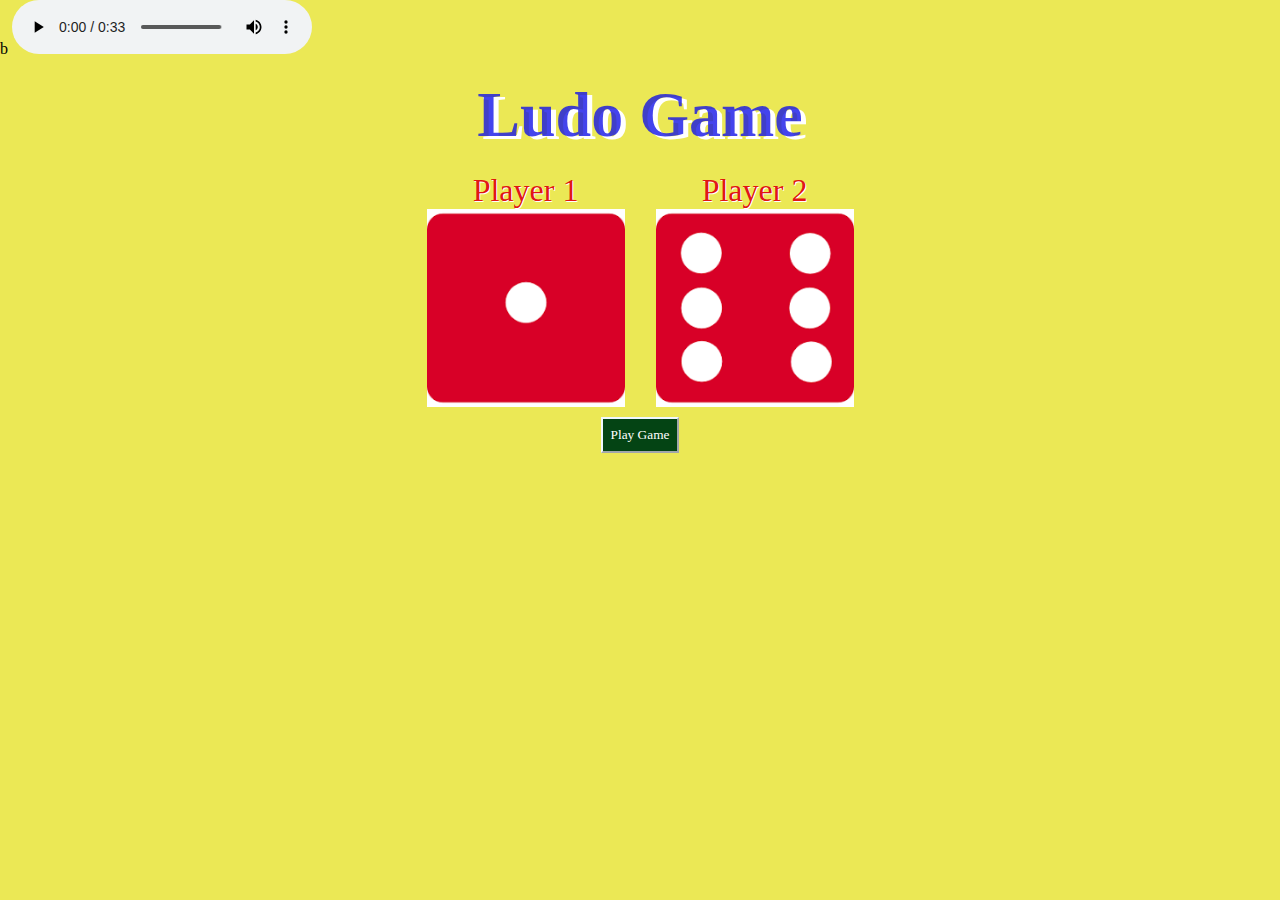
<file: Dice Game/index.html>
<!DOCTYPE html>
<html lang="en">
<head>
    <meta charset="UTF-8">
    <meta http-equiv="X-UA-Compatible" content="IE=edge">
    <meta name="viewport" content="width=device-width, initial-scale=1.0">
    <link rel="stylesheet" href="./assests/css/style.css">
    <title>Dice Game</title>
</head>
<body>
   b <audio src="./assests/background audio/Kgf Bgm.mp3" controls>
        </audio>
        
<center>
    <h1>Ludo Game</h1>
<div class="Dice">
    <p> Player 1</p>
    <img src="./assests/images/D1.png" id="check1">
</div>
<div class="Dice">
    <p> Player 2</p>
    <img src="./assests/images/D6.png" id="check2">
</div>

<div>
     <button onclick="LudoGame()">Play Game</button>
</div>
</div>

    <script src="./assests/js/app.js"></script>
</center>
</body> 
</html>
</file>
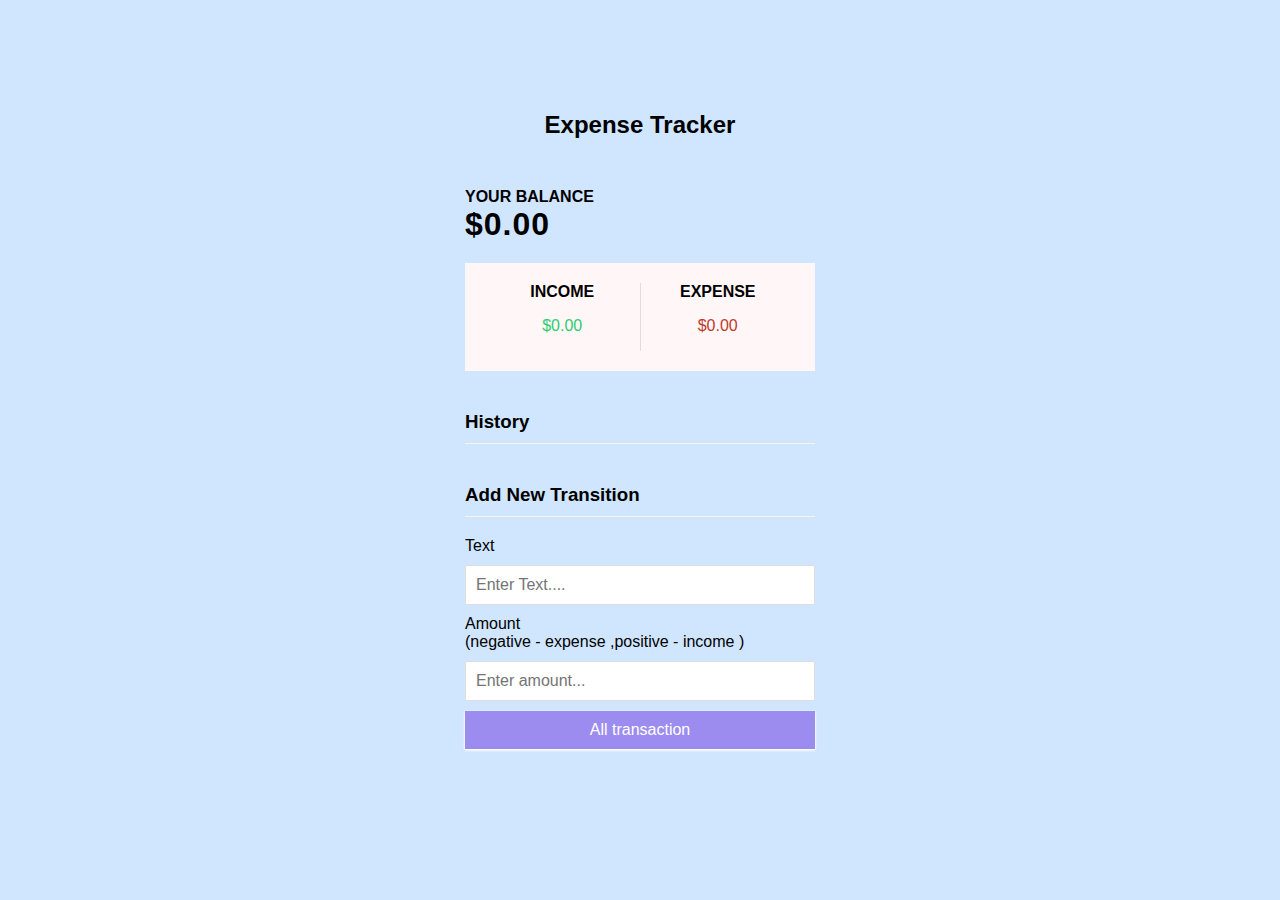
<file: Expence Tracker in java Script/index.html>
<!DOCTYPE html>
<html lang="en">
  <head>
    <meta charset="UTF-8" />
    <meta
      name="viewport"
      content="width=device-width, initial-scale=1.0"
    />
    <title>Expense Tracker</title>
    <link rel="stylesheet" href="style.css" />
  </head>
  <body>
    <h2>Expense Tracker</h2>
    <div class="container">
      <h4>Your Balance</h4>
      <h1 id="balance">$0.00</h1>
      <div class="inc-exp-container">
        <div>
          <h4>Income</h4>
          <p id="money-plus" class="money-plus">
            +$0.00
          </p>
        </div>
        <div>
          <h4>Expense</h4>
          <p id="money-minus" class="money-minus">
            -$0.00
          </p>
        </div>
      </div>

      <h3>History</h3>
      <ul id="list" class="list">
        <!-- <li class="minus">
          Cash <span>-$400</span
          ><button class="delete-btn">x</button>
        </li> -->
      </ul>
      <h3>Add New Transition</h3>
      <form id="form">
          <div class="form-control">
              <label for="text">Text</label>
              <input type="text" id="text" placeholder="Enter Text...."/>
          </div>
          <div class="form-control">
              <label for="amount">Amount <br> (negative - expense ,positive - income )</label>
              <input type="number" id="amount" placeholder="Enter amount..."> 
          </div>
          <button class="btn">All transaction</button>
      </form>
    </div>
    <!-- JavaYscript Project  -->
    <script src="script.js"></script>
  </body>
</html>
</file>
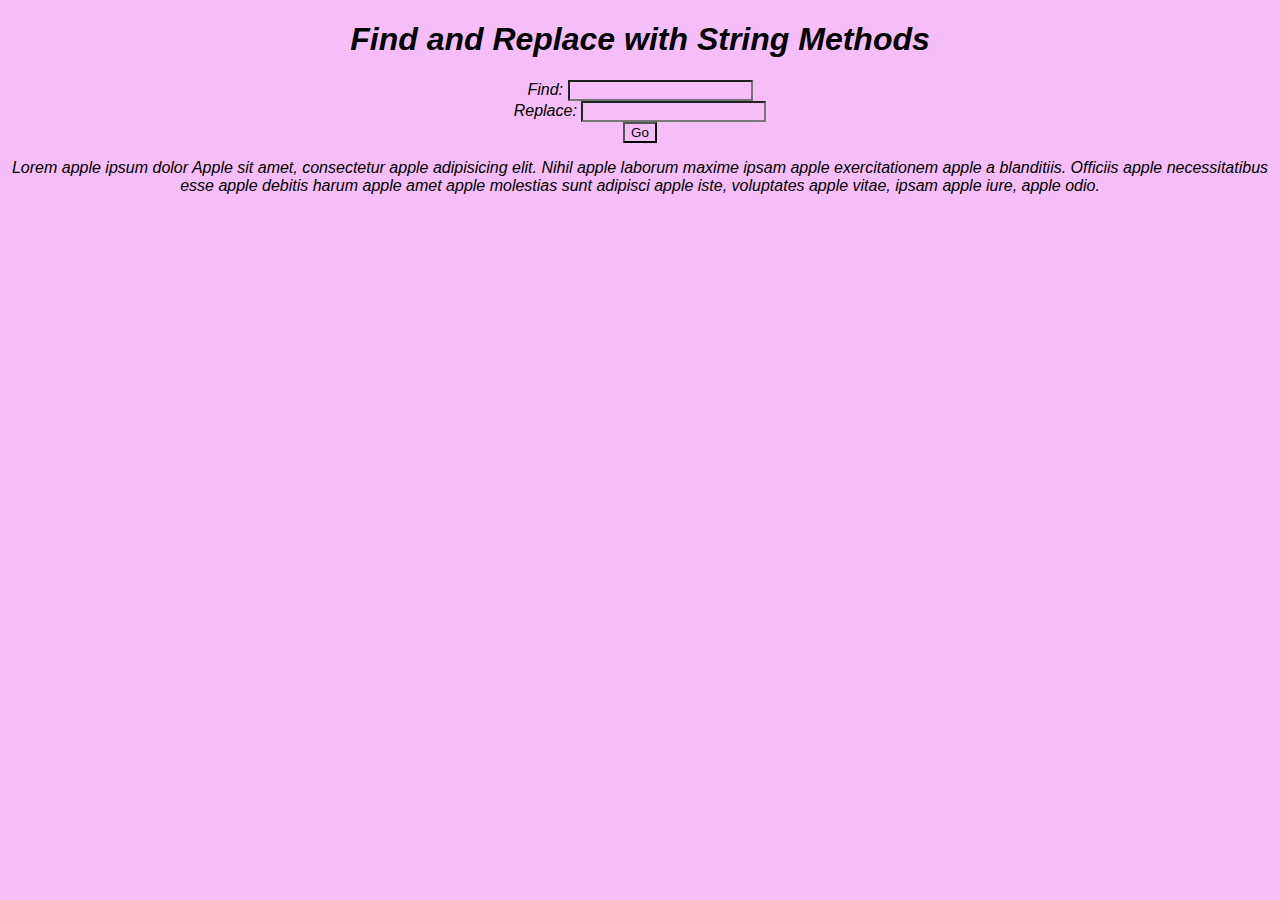
<file: Find And Replace Peragraph/index.html>
<!DOCTYPE html>
<html lang="en">
<head>
    <meta charset="UTF-8">
    <link rel="stylesheet" href="style.css">
    <title>Find and Replace with String Methods</title>

 
</head>
<body> <center>
    <i>
    <header>
        <h1>Find and Replace with String Methods</h1>
    </header>
    <main>
        <form action="#" method="post">
            <div>
                <label for="find">Find: </label>
                <input type="text" id="find" />
            </div>
            <div>
                <label for="replace">Replace: </label>
                <input type="text" id="replace" />
            </div>
            <div>
                <button id="btnSearch">Go</button>
            </div>
        </form>
        <p class="target"> Lorem apple ipsum dolor Apple sit amet, consectetur apple adipisicing elit. Nihil apple laborum maxime ipsam apple exercitationem apple a blanditiis. Officiis apple necessitatibus esse apple debitis harum apple amet apple molestias sunt adipisci apple iste, voluptates apple vitae, ipsam apple iure, apple odio.</p>
    </main>
</i> </center>
  <script src="app.js"></script>
</body>
</html>
</file>
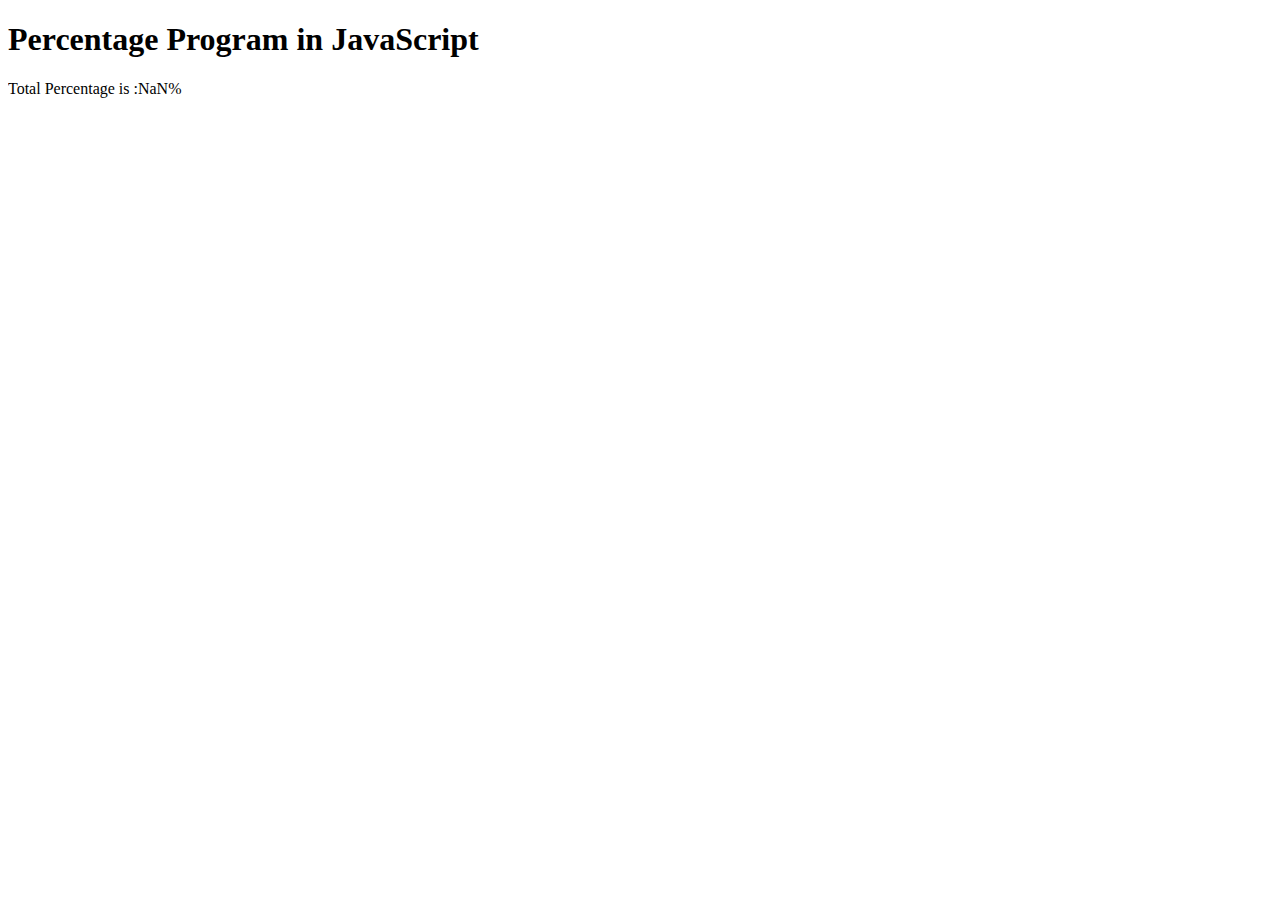
<file: Percentile Calculator and Result Sheet/index.html>
<!DOCTYPE html>
<html lang="en">
<head>
    <meta charset="UTF-8">
    <meta http-equiv="X-UA-Compatible" content="IE=edge">
    <meta name="viewport" content="width=device-width, initial-scale=1.0">
    <title>Percentile calculator and Result Sheet
<link rel="stylesheet" href="./assets/css/style.css">
    </title>
</head>
<body>
    
		<h1>  Percentage Program in JavaScript </h1>
	
<script src="./assets/js/app.js"></script>
</body>
</html>
</file>
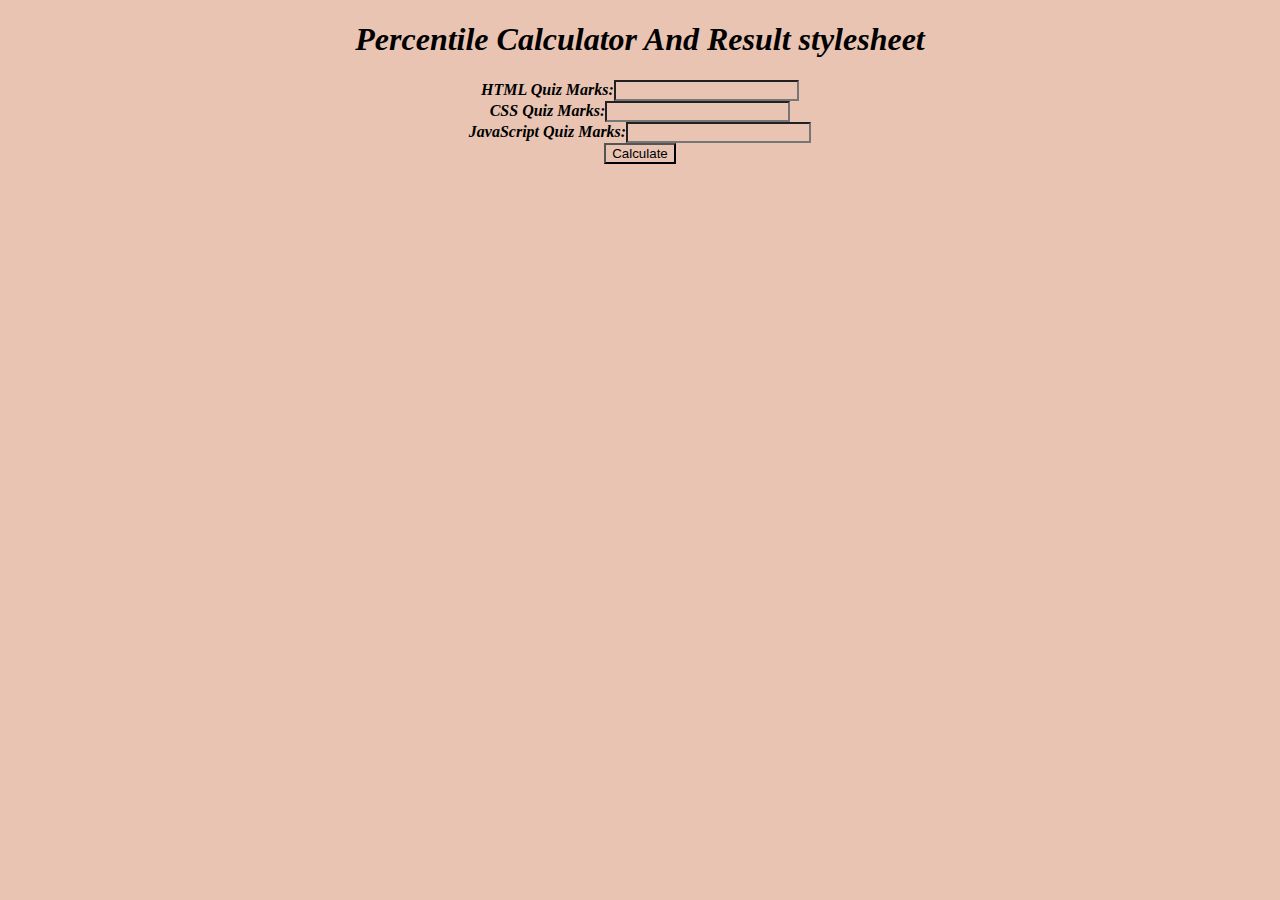
<file: Percentile Calculator And Result stylesheet/index.html>
<!DOCTYPE html>
<html lang="en">
<head>
    <meta charset="UTF-8">
    <meta http-equiv="X-UA-Compatible" content="IE=edge">
    <meta name="viewport" content="width=device-width, initial-scale=1.0">
    <link rel="stylesheet" href="./style.css">
    <title>Document</title>
</head>
<body>
    <i> <center>
    
    <h1>  Percentile Calculator And Result stylesheet </h1>

        <form name="form1">
        <b>HTML Quiz Marks:</b><INPUT type="textbox" name="txtNum1"> </br>
        <b>CSS Quiz Marks:</b><INPUT type="textbox" name="txtNum2"> </br>
        <b>JavaScript Quiz Marks:</b><INPUT type="textbox" name="txtNum3"> </br>
           
        <INPUT type="button" Value="Calculate" onClick='Calculate()'>
        </form>
    </i> </center>
<script src="./app.js"></script>
</body>
</html>
</file>
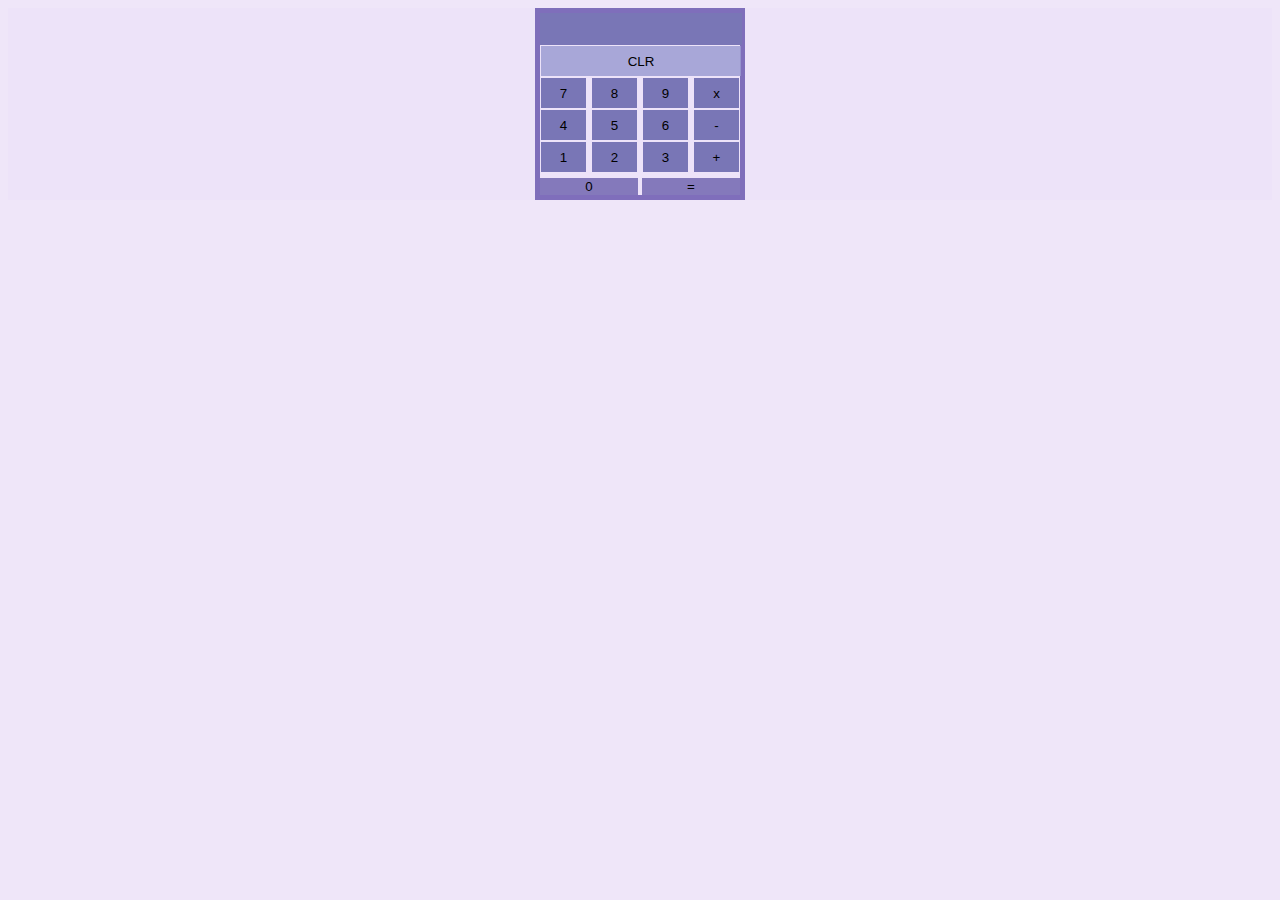
<file: simple calculator/index.html>
<!DOCTYPE html>
<html lang="en">
<head>
    <meta charset="UTF-8">
    <meta http-equiv="X-UA-Compatible" content="IE=edge">
    <meta name="viewport" content="width=device-width, initial-scale=1.0">

    <!-- stylesheet -->
    <link rel="stylesheet" href="./assist/stylesheet/style.css">
    <title>Simple Calculator</title>

</head>
<body>
<div class="main"> 
<div> 
   <input id="result" class="result" type="text">
</div>
<div> <button class="clearBtn" onclick="clearResult()">CLR</button></div>
<div> 
    <button class="btn" onclick="getnumber('7')">7</button>
    <button class="btn" onclick="getnumber('8')">8</button>
    <button class="btn" onclick="getnumber('9')">9</button>
    <button class="btn" onclick="getnumber('*')">x</button> 
</div>
<div> 
    <button class="btn" onclick="getnumber('4')">4</button>
    <button class="btn" onclick="getnumber('5')">5</button>
    <button class="btn" onclick="getnumber('6')">6</button>
    <button class="btn" onclick="getnumber('-')">-</button> 
</div>
<div> 
    <button class="btn" onclick="getnumber('1')">1</button>
    <button class="btn" onclick="getnumber('2')">2</button>
    <button class="btn" onclick="getnumber('3')">3</button>
    <button class="btn" onclick="getnumber('+')">+</button> 
</div>
<div> 
    <button class="halfBtn" onclick="getnumber('0')">0</button>
   

    <button class="halfBtn" onclick="getResult()">=</button>
</div>
</div>











    <!-- Javascript -->
    <script src="./assist/app.js"></script>
</body>
</html>
</file>
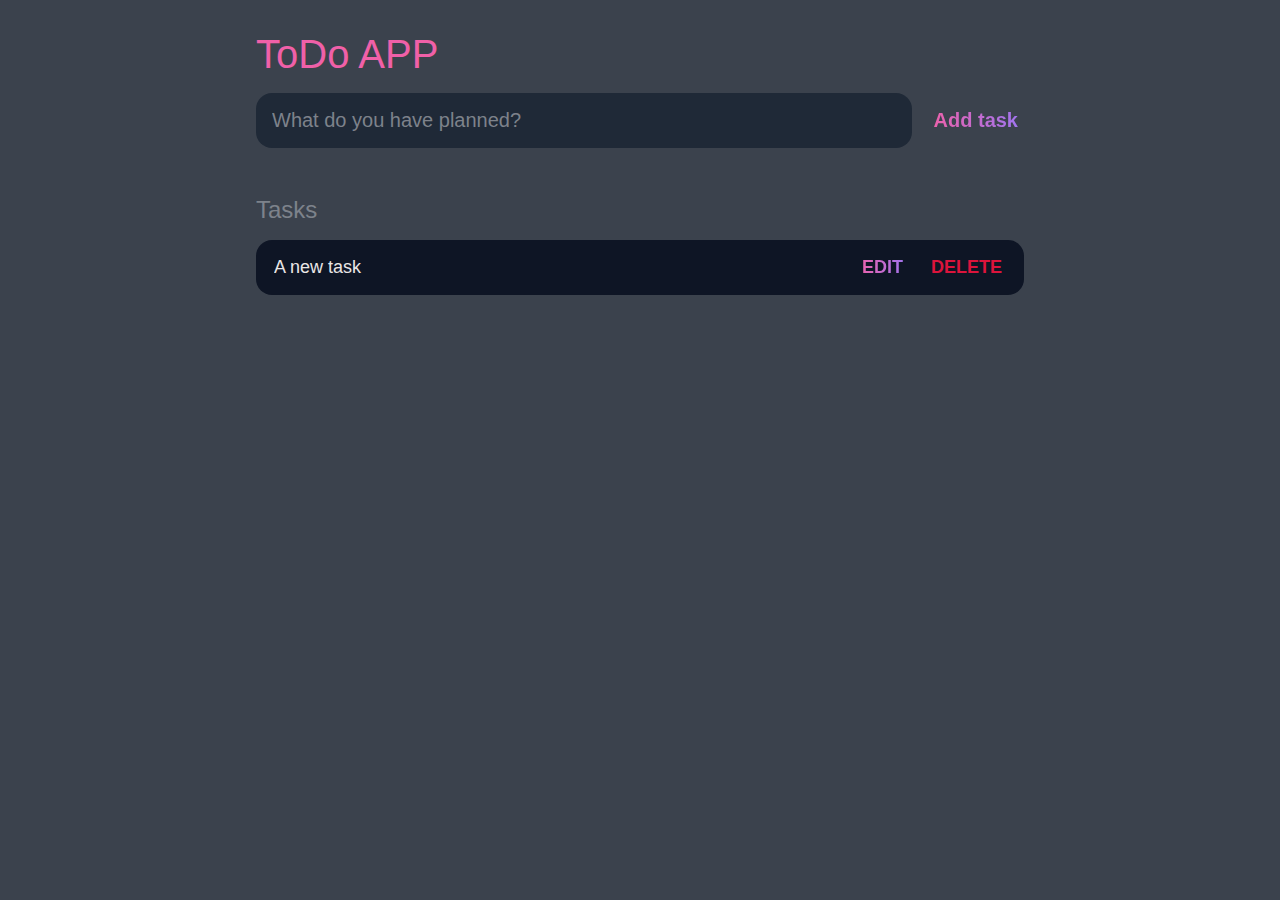
<file: To Do APP/index.html>
<!DOCTYPE html>
<html lang="en">
<head>
    <meta charset="UTF-8">
    <meta http-equiv="X-UA-Compatible" content="IE=edge">
    <meta name="viewport" content="width=device-width, initial-scale=1.0">
    <!-- css -->
    <link rel="stylesheet" href="./assets/css/style.css">
    <title>ToDo APP</title>

</head>
<body>
 
    
	<header>
		<h1>ToDo APP</h1>
		<form id="new-task-form">
			<input 
				type="text" 
				name="new-task-input" 
				id="new-task-input" 
				placeholder="What do you have planned?" />
			<input 
				type="submit"
				id="new-task-submit" 
				value="Add task" />
		</form>
	</header>
	<main>
		<section class="task-list">
			<h2>Tasks</h2>

			<div id="tasks">

				<div class="task">
					<div class="content">
						<input 
							type="text" 
							class="text" 
							value="A new task"
							readonly>
					</div>
					<div class="actions">
						<button class="edit">Edit</button>
						<button class="delete">Delete</button>
					</div>
				</div>

			</div>
		</section>
	</main>



    <!-- javaScript -->
    <script src="./assets/js/app.js"></script>
</body>
</html>
</file>
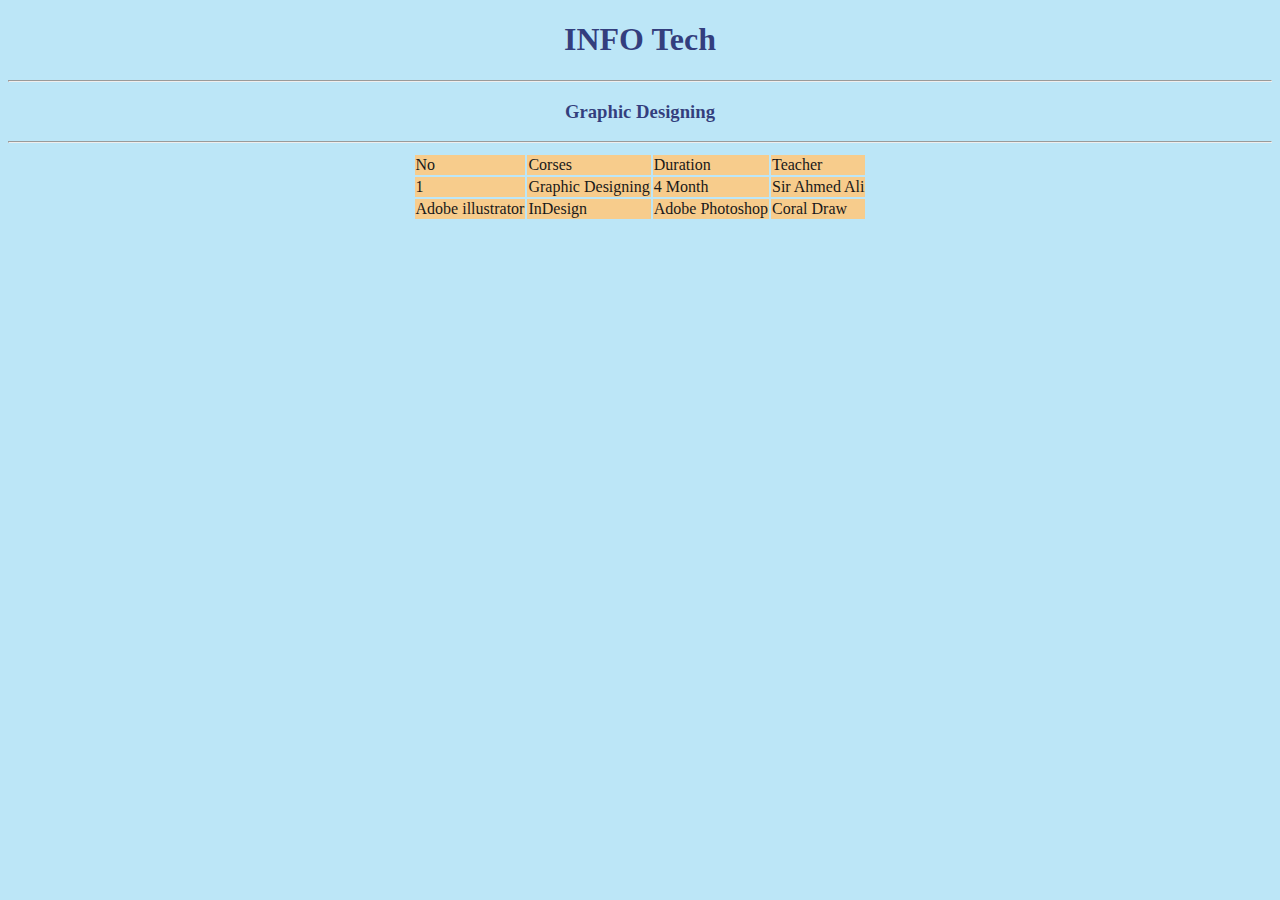
<file: Foam Submission/script/GraphicDesigning.html>
<!DOCTYPE html>
<html lang="en">
<head>
   
    <title> GraphicDesigning</title>
    <link rel="stylesheet" href="stylesheet.css">
    <style> .result <padding:1px solid black;
    boder-collapse:> 
    </style>
</head>
<body>
    

    <h1> <center> INFO Tech</center></h1> <hr>
    <h3> <center> Graphic Designing</center></h3> <hr>

<table widht=80% align=center> 
    <tr> 

      
     
    </tr>
    <td>No</td>
    <td>Corses</td>
    <td>Duration</td>
    <td>Teacher</td>
</tr>




    <TR>
        <TD>1</TD>
      <TD> Graphic Designing</TD>
      <TD>4 Month</TD>
      <TD>Sir Ahmed Ali</TD>
      </TR>
        

      <TR>
        <TD>Adobe illustrator</TD>
      <TD> InDesign</TD>
      <TD> Adobe Photoshop</TD>
      <TD> Coral Draw</TD>
      
      </TR>
            
        </body>
</html>
</file>
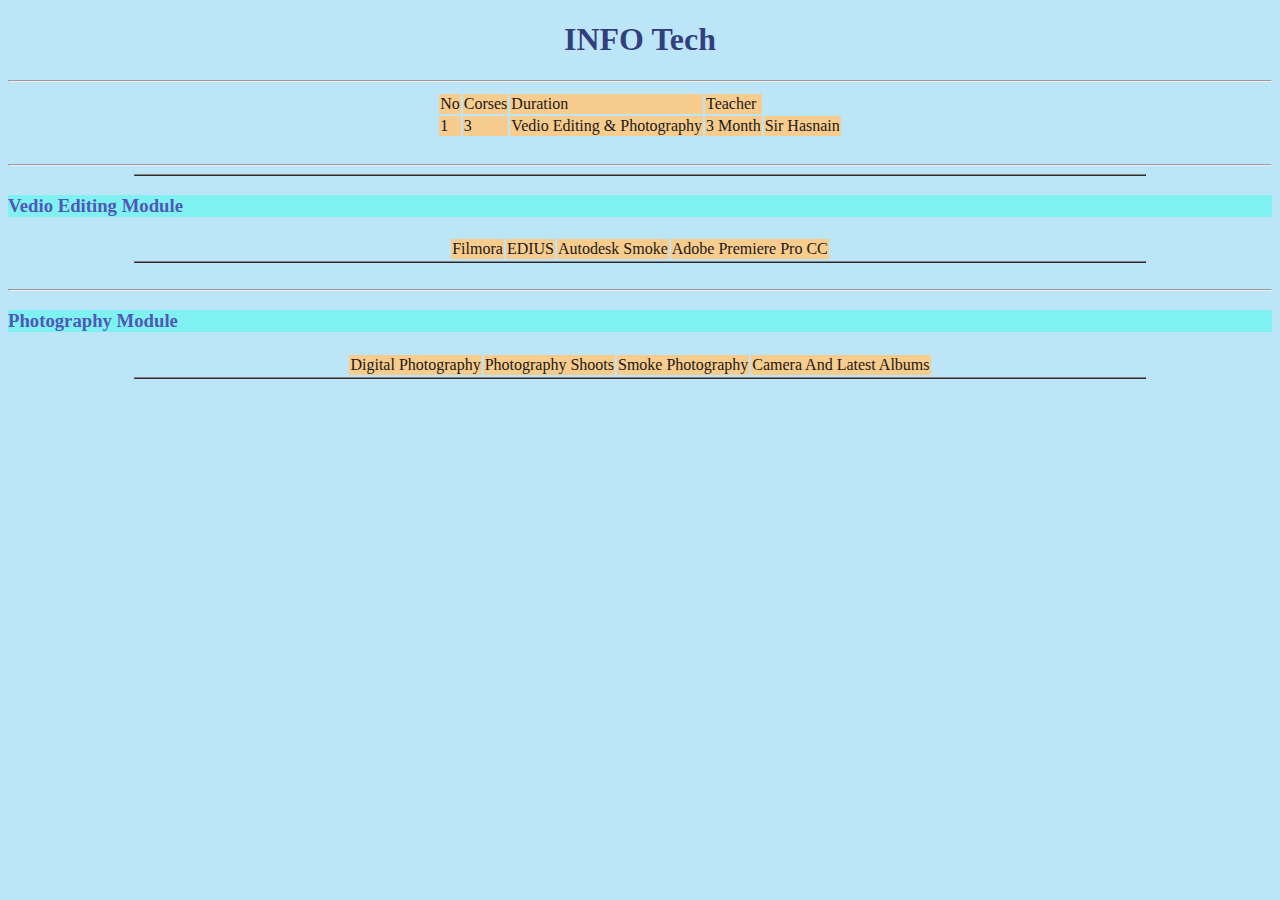
<file: Foam Submission/script/Vedio Editing & Photography.html>
<!DOCTYPE html>
<html lang="en">
<head>
   
    <title> Result of Student 01</title>
    <link rel="stylesheet" href="stylesheet.css">
    <style> .result <padding:1px solid black;
    boder-collapse:> 
    </style>
</head>
<body>
    
 
    <h1> <center> INFO Tech</center></h1> <hr>


<table widht=80% align=center> 
    <tr> 

      
     
    </tr>
    <td>No</td>
    <td>Corses</td>
    <td>Duration</td>
    <td>Teacher</td>
</tr>




    <TR>
        <TD>1</TD>
        <TD>3</TD>
      <TD> Vedio Editing & Photography</TD>
      <TD>3 Month</TD>
      <TD>Sir Hasnain</TD>
      </TR>
        



  

<table WIDTH=80% align=CENTER border="1" class="RESULT">


    <br> <hr>
    <table widht=80% align=center> 
    <tr> 

      
     
    </tr>
  




<h3>Vedio Editing Module</h3>
      <TR>
        <TD> Filmora</TD>
      <TD>EDIUS </TD>
      <TD> Autodesk Smoke</TD>
      <TD> Adobe Premiere Pro CC </TD>
      
      </TR>

<table WIDTH=80% align=CENTER border="1" class="RESULT"></table>




<br> <hr>
    <table widht=80% align=center> 
    <tr> 

      
     
    </tr>
  




<h3> Photography Module</h3>
      <TR>
        <TD> Digital Photography</TD>
      <TD>Photography Shoots</TD>
      <TD>  Smoke Photography</TD>
      <TD>Camera And Latest Albums </TD>
      
      </TR>

<table WIDTH=80% align=CENTER border="1" class="RESULT"></table>

</body>
</html>
</file>
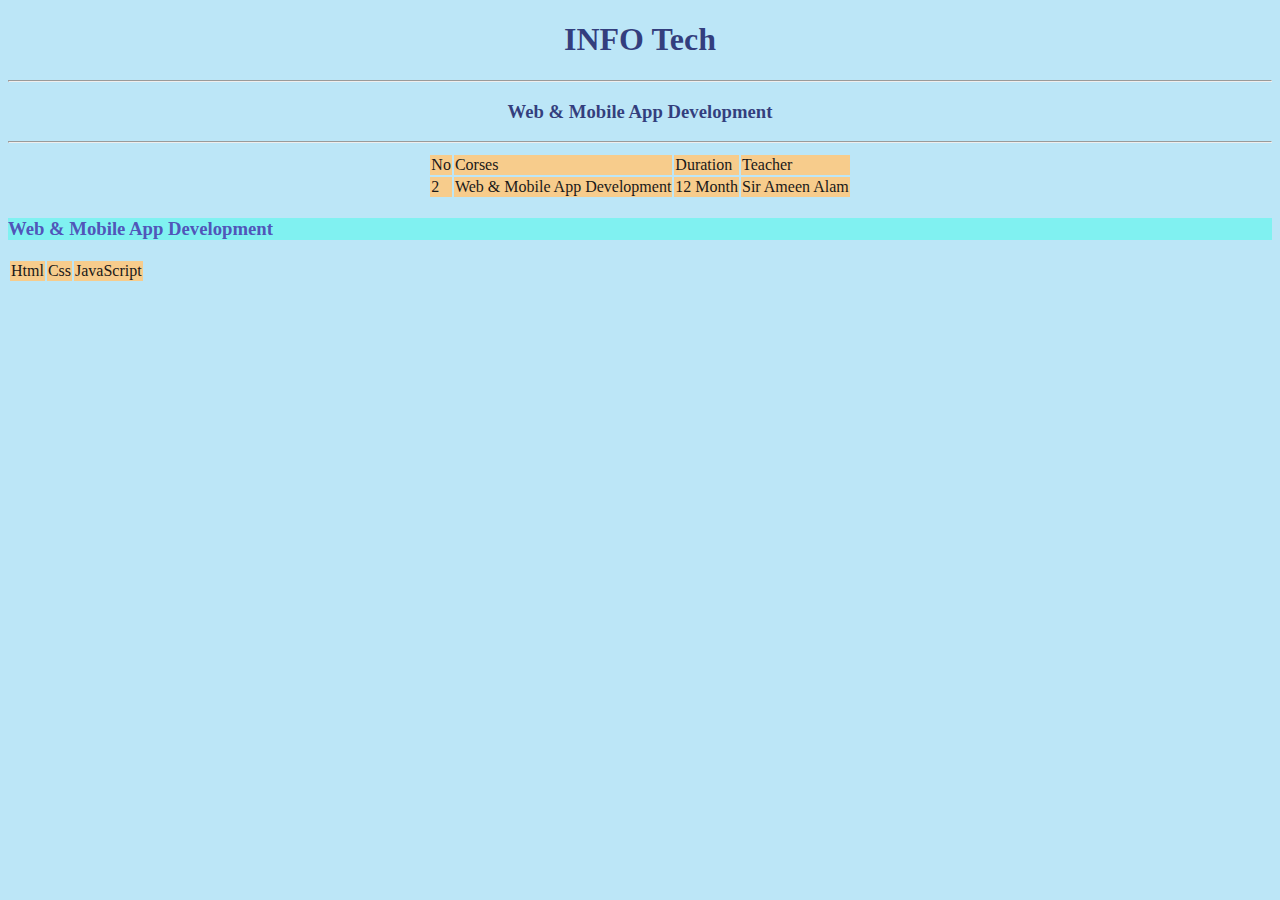
<file: Foam Submission/script/Web & Mobile App Development.html>
<!DOCTYPE html>
<html lang="en">
<head>
   
    <title> Result of Student 01</title>
    <link rel="stylesheet" href="stylesheet.css">
    <style> .result <padding:1px solid black;
    boder-collapse:> 
    </style>
</head>
<body>
    
  
    <h1> <center> INFO Tech</center></h1> <hr>
    <h3> <center> Web & Mobile App Development</center></h3> <hr>

<table widht=80% align=center> 
    <tr> 

      
     
    </tr>
    <td>No</td>
    <td>Corses</td>
    <td>Duration</td>
    <td>Teacher</td>
</tr>




    <TR>
        <TD>2</TD>
      <TD> Web & Mobile App Development </TD>
      <TD>12 Month</TD>
      <TD>Sir Ameen Alam</TD>
      </TR>
        
     
            </table>


            <table> <h3>Web & Mobile App Development</h3>
      <TR>
         <TD>Html</TD>
        <TD>Css</TD>
        <TD> JavaScript</TD>
     
      
      </TR></table>
            </body>
            </html>
</file>
<file: Dice Game/assests/css/style.css>
*{
    margin: 0;
    padding: 0;
    font-family:Georgia, 'Times New Roman', Times, serif;
}

body{
    background-color: rgb(235, 232, 85);

}
.container{
    width: 5%;
    margin: auto;
    text-align: center;
}
.Dice{
    text-align: center;
    display: inline-block;
}
h1{
    margin: 20px;
    text-shadow: 5px 3px white;
    font-size: 4rem;
    color:  rgba(18, 18, 231, 0.788);
}
p{
    font-size: 2rem;
    color: rgba(224, 8, 8, 0.966);
    text-shadow: 1px 1px white;
}
button{
    margin: 6px;
    padding: 8px;
    border-color: aliceblue;
    color:white;
    background-color: rgb(4, 68, 20);
}
img{
    width: 88%;
}
</file>
<file: Expence Tracker in java Script/style.css>
:root {
    --box-shadow: 0 1px 3px rgb(255, 255, 255),
      0 1px 2px rgb(255, 255, 255);
  }
  
  * {
    box-sizing: border-box;
  }
  
  body {
    background-color: #cee5fff5;
    display: flex;
    flex-direction: column;
    align-items: center;
    justify-content: center;
    min-height: 100vh;
    margin: 0;
    font-family: -apple-system, BlinkMacSystemFont,
      "Segoe UI", Roboto, Oxygen, Ubuntu, Cantarell,
      "Open Sans", "Helvetica Neue", sans-serif;
  }
  
  .container {
    margin: 30px auto;
    width: 350px;
  }
  
  h1 {
    letter-spacing: 1px;
    margin: 0;
  }
  
  h3 {
    border-bottom: 1px solid rgb(255, 239, 239);
    padding-bottom: 10px;
    margin: 40px 0 10px;
  }
  
  h4 {
    margin: 0;
    text-transform: uppercase;
  }
  
  .inc-exp-container {
    background-color: rgb(255, 247, 247);
    box-shadow: var(--box--shadow);
    padding: 20px;
    display: flex;
    justify-content: center;
    margin: 20px 0;
  }
  
  .inc-exp-container > div {
    flex: 1;
    text-align: center;
  }
  
  .inc-exp-container > div:first-of-type {
    border-right: 1px solid #dedede;
  }
  
  .money {
    font-size: 2;
    letter-spacing: 1px;
    margin: 5px 0;
  }
  .money-plus {
    color: #2ecc71;
  }
  
  .money-minus {
    color: #c0392b;
  }
  
  label {
    display: inline-block;
    margin: 10px 0;
  }
  
  input[type="text"],
  input[type="number"] {
    border: 1px solid #dedede;
    border-radius: 2px;
    display: block;
    font-size: 16px;
    padding: 10px;
    width: 100%;
  }
  
  .btn {
    cursor: pointer;
    background-color: #9d8cf0;
    box-shadow: var(--box-shadow);
    color: #fff;
    border: 0;
    display: block;
    font-size: 16px;
    margin: 10px 0 30px;
    padding: 10px;
    width: 100%;
  }
  
  .btn:focus,
  .delete-btn:focus {
    outline: 0;
  }
  
  .list {
    list-style-type: none;
    padding: 0;
    margin-bottom: 40px;
  }
  
  .list li {
    background-color: #fff;
    box-shadow: var(--box--shadow);
    color: rgb(255, 255, 255);
    display: flex;
    justify-content: space-between;
    position: relative;
    padding: 10px;
    margin: 10px 0;
  }
  
  .list li.plus {
    border-right: 5px solid #2ecc71;
  }
  
  .list li.minus {
    border-right: 5px solid #c0392b;
  }
  
  .delete-btn {
    cursor: pointer;
    background-color: #e74c3c;
    border: 0;
    color: #fff;
    font-size: 20px;
    line-height: 20px;
    padding: 2px 5px;
    position: absolute;
    top: 50%;
    left: 0;
    transform: translate(-100%, -50%);
    opacity: 0;
    transition: opacity 0.3s ease;
  }
  
  .list li:hover .delete-btn {
    opacity: 1;
  }
</file>
<file: Find And Replace Peragraph/style.css>
*{
    background-color: rgb(246, 190, 248);
 font-family: 'Lucida Sans', 'Lucida Sans Regular', 'Lucida Grande', 'Lucida Sans Unicode', Geneva, Verdana, sans-serif;

}
</file>
<file: Percentile Calculator and Result Sheet/assets/css/style.css>
body , h1{
   font-style: italic;

}
</file>
<file: Percentile Calculator And Result stylesheet/style.css>
*{
    background-color: rgb(233, 196, 179);
}
</file>
<file: simple calculator/assist/stylesheet/style.css>
*{
    background-color: rgba(237, 226, 248, 0.87);
}
.main{
    border: 5px solid rgb(127, 110, 187);
    width: 200px;
    margin: 0 auto;
}
.result{
    width: 99%;
    height: 30px;
    background-color: rgb(121, 118, 182) ;
    color:#fff;
 border: none;

}
.clearBtn{
    width:100%;
    height: 30px;
    margin: 1px;
    background-color: rgba(155, 155, 209, 0.836);
    border: none;

}
.btn{
    background-color:rgb(121, 118, 182);
    width: 45px;
    height: 30px;
    margin: 1px;
    border: none;
}
.halfBtn{
    background-color: rgb(132, 121, 187);
    width: 98px;
    margin-top: 5px;
    border: none;
}
</file>
<file: To Do APP/assets/css/style.css>
:root {
	--dark: #3b424d;
	--darker: #1F2937;
	--darkest: #0e1525;
	--grey: #7d828b;
	--pink: #f060a8;
	--purple: #9c76f3;
	--light: rgb(233, 230, 230);
}



* {
	margin: 0;
	box-sizing: border-box;
	font-family: "Fira sans", sans-serif;
}

body {
	display: flex;
	flex-direction: column;
	min-height: 100vh;
	color: #FFF;
	background-color: var(--dark);
}

header {
	padding: 2rem 1rem;
	max-width: 800px;
	width: 100%;
	margin: 0 auto;
}

header h1{ 
	font-size: 2.5rem;
	font-weight: 300;
	color: var(--pink);
	margin-bottom: 1rem;
}

#new-task-form {
	display: flex;;
}

input, button {
	appearance: none;
	border: none;
	outline: none;
	background: none;
}

#new-task-input {
	flex: 1 1 0%;
	background-color: var(--darker);
	padding: 1rem;
	border-radius: 1rem;
	margin-right: 1rem;
	color: var(--light);
	font-size: 1.25rem;
}

#new-task-input::placeholder {
	color: var(--grey);
}

#new-task-submit {
	color: var(--pink);
	font-size: 1.25rem;
	font-weight: 700;
	background-image: linear-gradient(to right, var(--pink), var(--purple));
	-webkit-background-clip: text;
	-webkit-text-fill-color: transparent;
	cursor: pointer;
	transition: 0.4s;
}

#new-task-submit:hover {
	opacity: 0.8;
}

#new-task-submit:active {
	opacity: 0.6;
}

main {
	flex: 1 1 0%;
	max-width: 800px;
	width: 100%;
	margin: 0 auto;
}

.task-list {
	padding: 1rem;
}

.task-list h2 {
	font-size: 1.5rem;
	font-weight: 300;
	color: var(--grey);
	margin-bottom: 1rem;
}

#tasks .task {
	display: flex;
	justify-content: space-between;
	background-color: var(--darkest);
	padding: 1rem;
	border-radius: 1rem;
	margin-bottom: 1rem;
}

.task .content {
	flex: 1 1 0%;
}

.task .content .text {
	color: var(--light);
	font-size: 1.125rem;
	width: 100%;
	display: block;
	transition: 0.4s;
}

.task .content .text:not(:read-only) {
	color: var(--pink);
}

.task .actions {
	display: flex;
	margin: 0 -0.5rem;
}

.task .actions button {
	cursor: pointer;
	margin: 0 0.5rem;
	font-size: 1.125rem;
	font-weight: 700;
	text-transform: uppercase;
	transition: 0.4s;
}

.task .actions button:hover {
	opacity: 0.8;
}

.task .actions button:active {
	opacity: 0.6;
}

.task .actions .edit {
	background-image: linear-gradient(to right, var(--pink), var(--purple));
	-webkit-background-clip: text;
	-webkit-text-fill-color: transparent;
}

.task .actions .delete {
	color: crimson;
}
</file>
<file: Foam Submission/script/stylesheet.css>
*{
    color: rgba(26, 31, 104, 0.842);
    background-color: rgb(188, 230, 247);

 }



h1 {
     color: rgba(26, 31, 104, 0.842);
     background-color: rgb(188, 230, 247);
 }
 h3 {
     color: rgba(78, 76, 182, 0.959);
     background-color: rgb(128, 241, 241);
 }
 
 
 tr, td {
     color: rgb(26, 25, 25);
     background-color: rgb(247, 204, 140);

div {
    color: rgba(26, 31, 104, 0.842);
    background-color: rgb(188, 230, 247);
}

.Container{
    color: rgba(78, 76, 182, 0.959);
     background-color: rgb(128, 241, 241);
}
</file>
